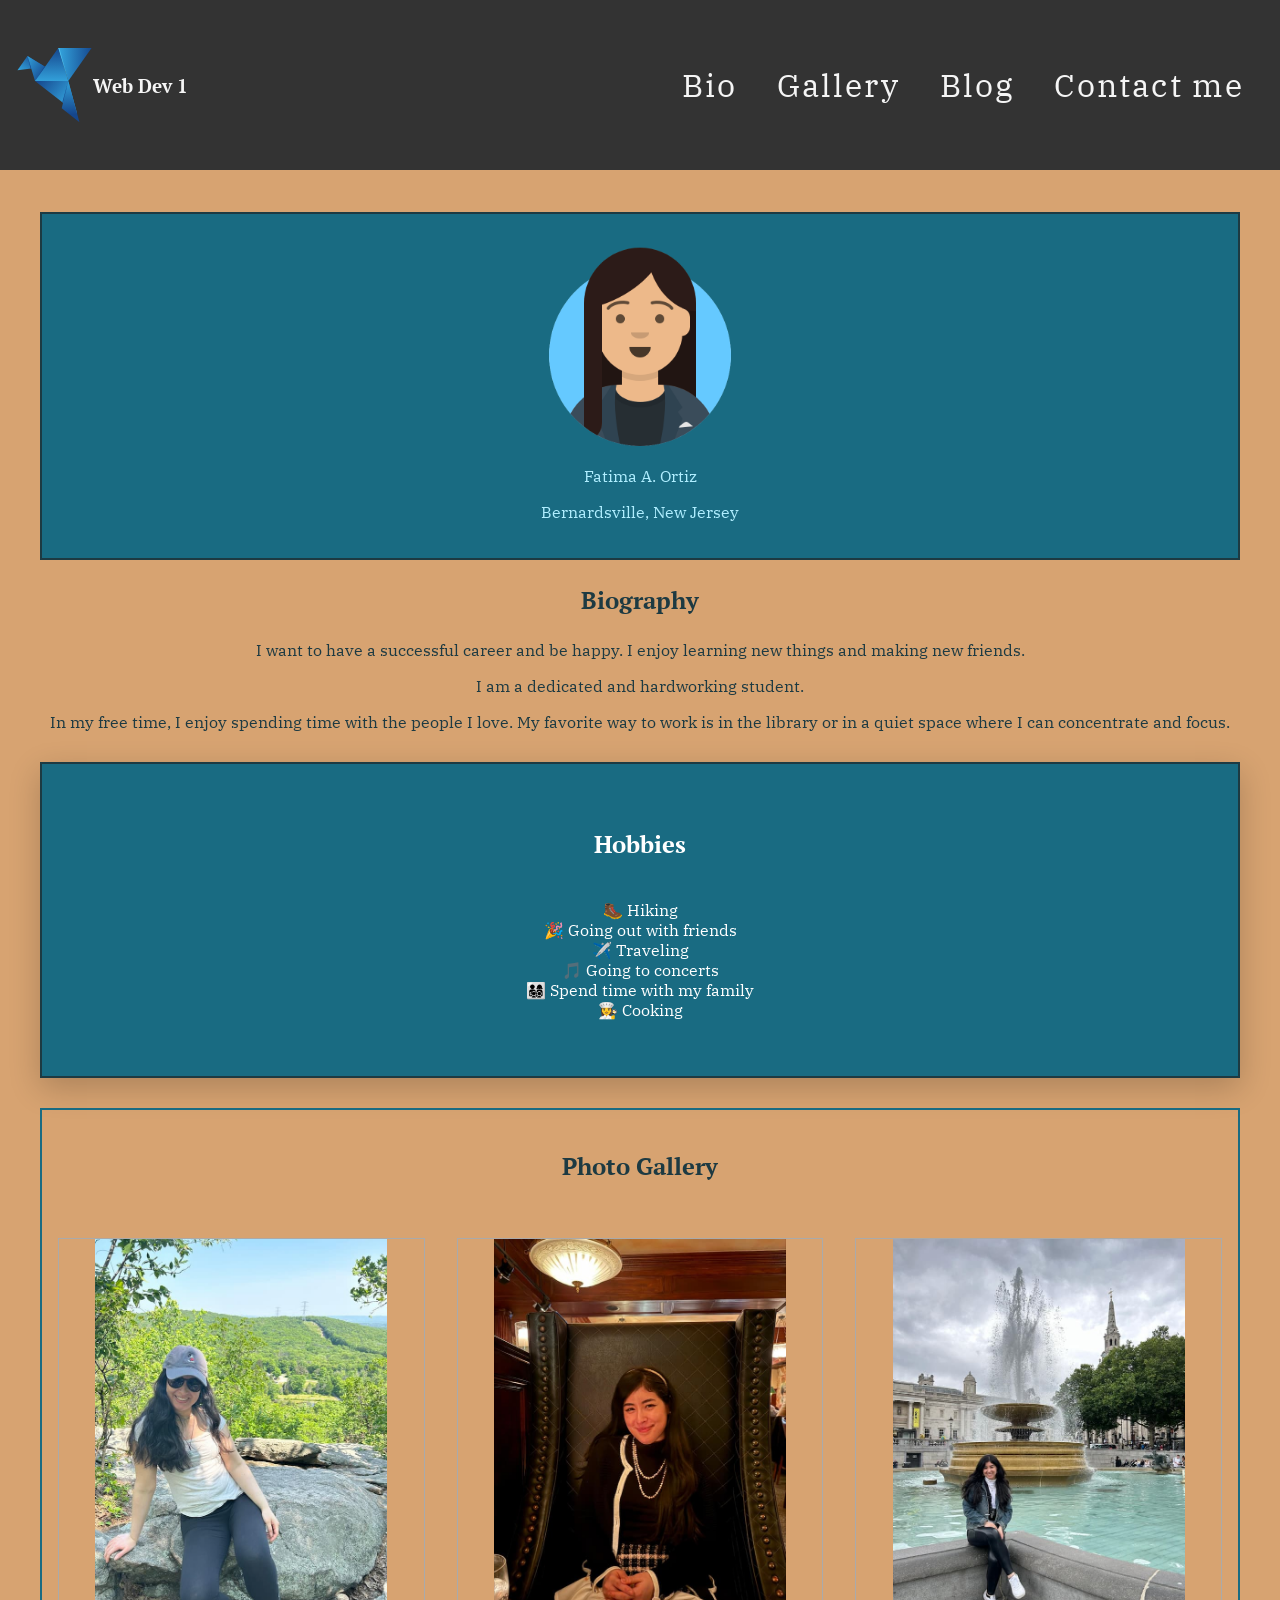
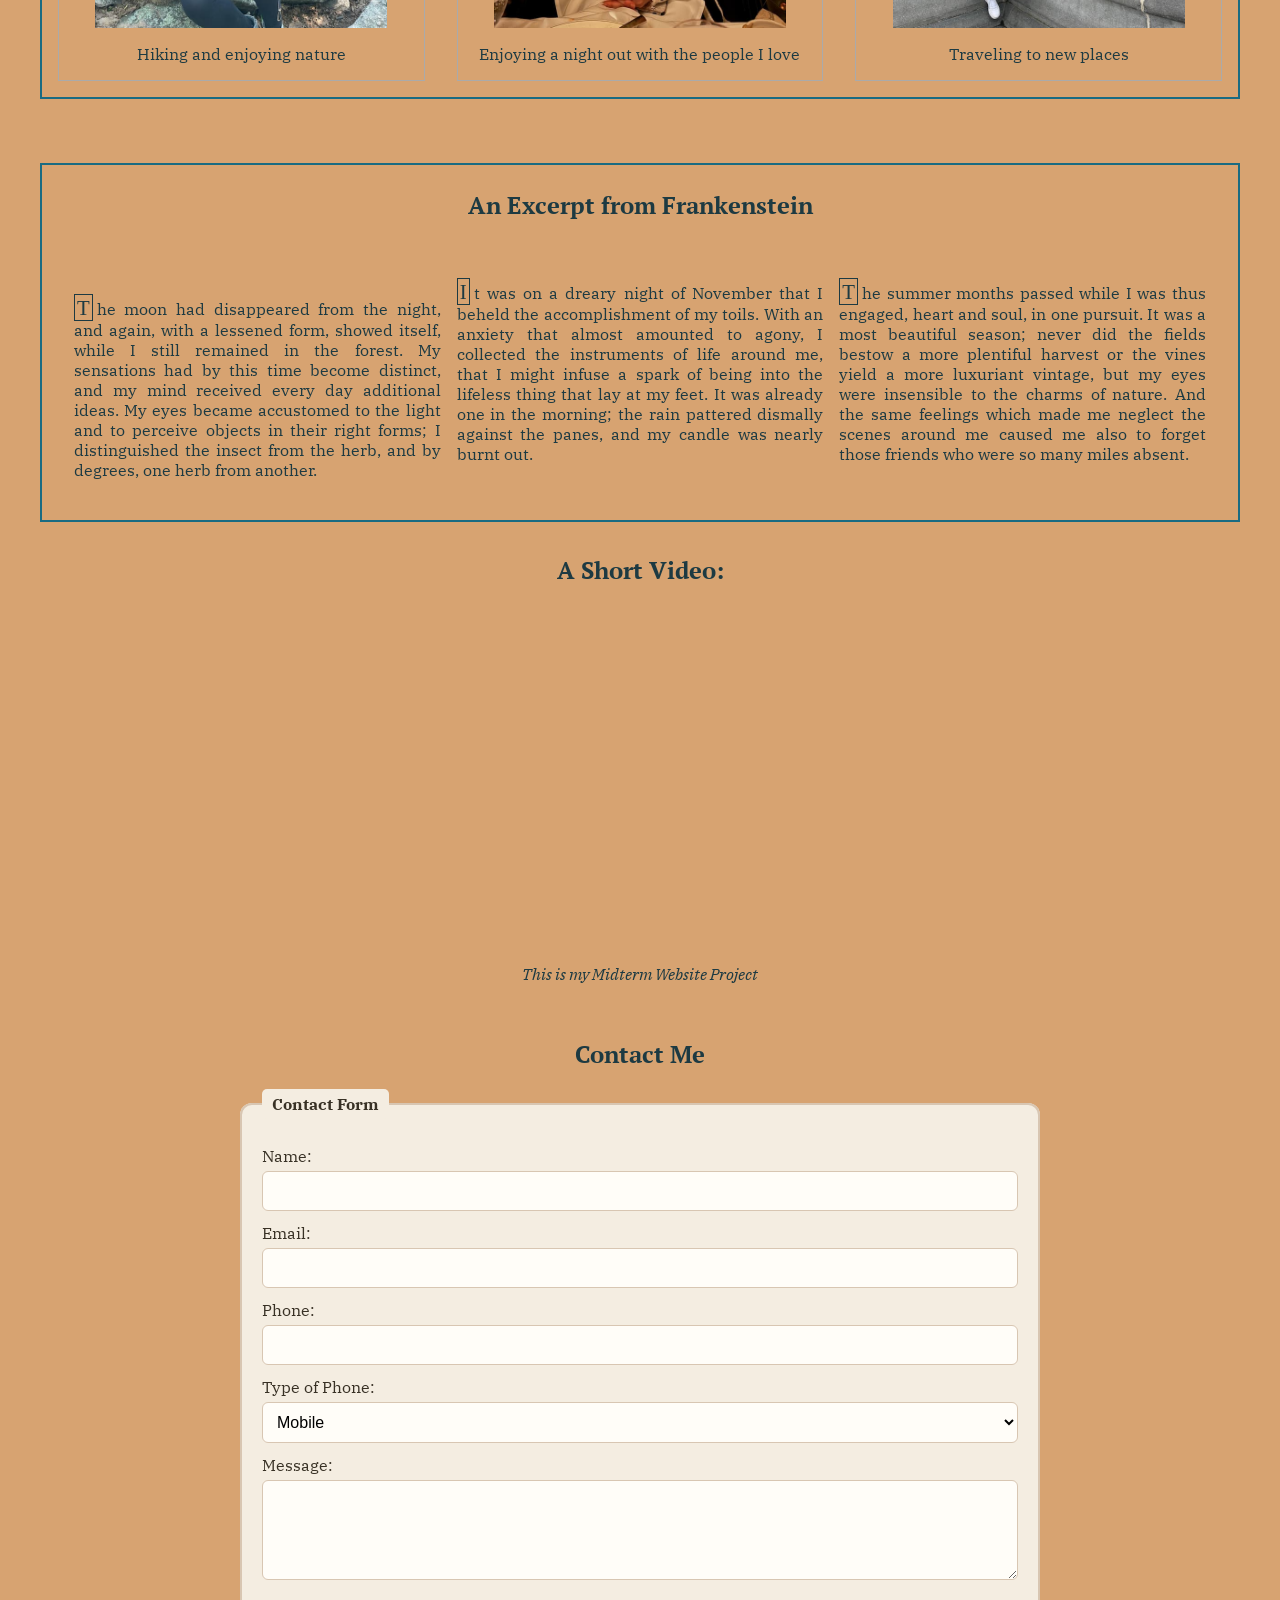
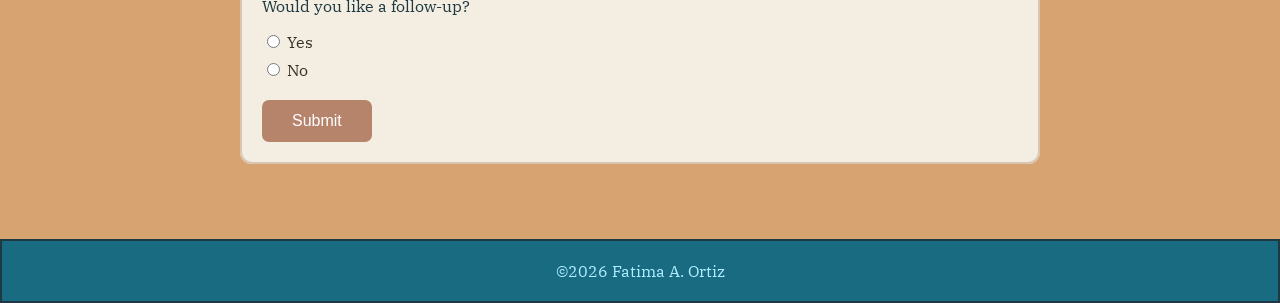
<file: index.html>
<!DOCTYPE html>
<html lang="en">
<head>
    <meta charset="UTF-8">
    <meta name="viewport" content="width=device-width, initial-scale=1.0">
    <title>About Me</title>

    <link rel="preconnect" href="https://fonts.googleapis.com">
    <link rel="preconnect" href="https://fonts.gstatic.com" crossorigin>
    <link href="https://fonts.googleapis.com/css2?family=IBM+Plex+Serif:wght@400;700&family=PT+Serif:wght@400;700&display=swap" rel="stylesheet">
    <link rel="stylesheet" href="./css/style.css">
    <link rel="stylesheet" href="./css/nav.css">
</head>
<body>
    <header>
        <nav class="navbar">
            <div class="logo">
                <img src="./bob.svg" alt="Blue Origami Logo">
        <h1>Web Dev 1</h1>
            </div>
            <div class="navbar-links">
                <ul>
                    <li><a href="#bio">Bio</a></li>
                    <li><a href="#gallery">Gallery</a></li>
                    <li><a href="#lit">Blog</a></li>
                    <li><a href="#contact">Contact me</a></li>
                </ul>
            </div>

        </nav>
    </header>

    <main>
        <section id="hero">
            <img src="./avataaars.png" alt="My Avatar">

            <div>
                <p>Fatima A. Ortiz</p>
                <p>Bernardsville, New Jersey</p>
            </div>
        </section>

        <section id="bio">
            <h2>Biography</h2>
            <div>
                <p>I want to have a successful career and be happy. I enjoy learning new things and making new friends.</p>
                <p>I am a dedicated and hardworking student.</p>
                <p>In my free time, I enjoy spending time with the people I love. My favorite way to work is in the library or in a quiet space where I can concentrate and focus.</p>
            </div>
        </section>
        <section id="hobbies">
            <h2>Hobbies</h2>
            <ul class="hobbies-list">
                <li>Hiking</li>
                <li>Going out with friends</li>
                <li>Traveling</li>
                <li>Going to concerts</li>
                <li>Spend time with my family</li>
                <li>Cooking</li>
            </ul>
            <div>
        
            </div>
        </section>
        <section id="gallery">

            <h2>Photo Gallery</h2>
            <hr>
            <figure>
                <img src="img/hiking-640w.jpg.jpg" alt="Hiking">
                <figcaption>Hiking and enjoying nature</figcaption>
            </figure>
            <hr>
        <figure>
            <img src="img/me-at-a-restaurant-640w.jpg.jpg" alt="going out">
            <figcaption>Enjoying a night out with the people I love</figcaption>
        </figure>
    <hr>
    <figure>
        <img src="img/me-fontain-640w.jpg.jpg" alt="traveling">
        <figcaption>Traveling to new places</figcaption>
    </figure>
        </section>
        <article id="lit">
            <h2>An Excerpt from Frankenstein</h2>
            <div>
                <p>The moon had disappeared from the night, and again, with a lessened form, showed itself, while I still remained in the forest. My sensations had by this time become distinct, and my mind received every day additional ideas. My eyes became accustomed to the light and to perceive objects in their right forms; I distinguished the insect from the herb, and by degrees, one herb from another.</p>

                <p>It was on a dreary night of November that I beheld the accomplishment of my toils. With an anxiety that almost amounted to agony, I collected the instruments of life around me, that I might infuse a spark of being into the lifeless thing that lay at my feet. It was already one in the morning; the rain pattered dismally against the panes, and my candle was nearly burnt out.</p>

                <p>The summer months passed while I was thus engaged, heart and soul, in one pursuit. It was a most beautiful season; never did the fields bestow a more plentiful harvest or the vines yield a more luxuriant vintage, but my eyes were insensible to the charms of nature. And the same feelings which made me neglect the scenes around me caused me also to forget those friends who were so many miles absent.</p>
            </div>
        </article>
        <section id="video">
    <h2>A Short Video:</h2>
    <iframe id="myVideo" width="560" height="315" src="https://www.youtube.com/embed/iJjx0T3_pnQ?si=vKFcRoe_axyt-e43" title="YouTube video player" frameborder="0" allow="accelerometer; autoplay; clipboard-write; encrypted-media; gyroscope; picture-in-picture; web-share" referrerpolicy="strict-origin-when-cross-origin" allowfullscreen>

</iframe>
<p class="video-caption">This is my Midterm Website Project</p>
        </section>
   
<section id="contact">
    <h2>Contact Me</h2>

        <form action="https://api.web3forms.com/submit" method="POST">
            <input type="hidden" name="access_key" value="e9811453-16ac-4a80-8a53-f7305ad87164">

            <input type="hidden" name="subject" value="New message from my About Me page">
<input type="hidden" name="redirect" value="https://amanda-orr.github.io/fa26-about-me-amanda-orr/thanks.html">
        <fieldset>
            <legend><span>Contact Form</span></legend>

            <label for="name">Name:</label>
            <input type="text" id="name" name="name" required>

            <label for="email">Email:</label>
            <input type="email" id="email" name="email" required>

            <label for="phone">Phone:</label>
            <input type="tel" id="phone" name="phone">

            <label for="phone-type">Type of Phone:</label>
            <select id="phone-type" name="phone-type">
                <option value="mobile">Mobile</option>
                <option value="home">Home</option>
                <option value="work">Work</option>
            </select>

            <label for="message">Message:</label>
            <textarea id="message" name="message"></textarea>

            <p>Would you like a follow-up?</p>
            <ul>
                <li>
                    <input type="radio" id="yes" name="followup" value="yes">
                    <label for="yes">Yes</label>
                </li>
                <li>
                    <input type="radio" id="no" name="followup" value="no">
                    <label for="no">No</label>
                </li>
            </ul>

            <div class="h-captcha" data-captcha="true"></div>
            <button type="submit">Submit</button>
        </fieldset>
    </form>
</section>

    </main>

<footer>
       ©2026 Fatima A. Ortiz
    
    </footer>
    
   <script src="https://web3forms.com/client/script.js" async defer></script> 
</body>
</html>
</file>
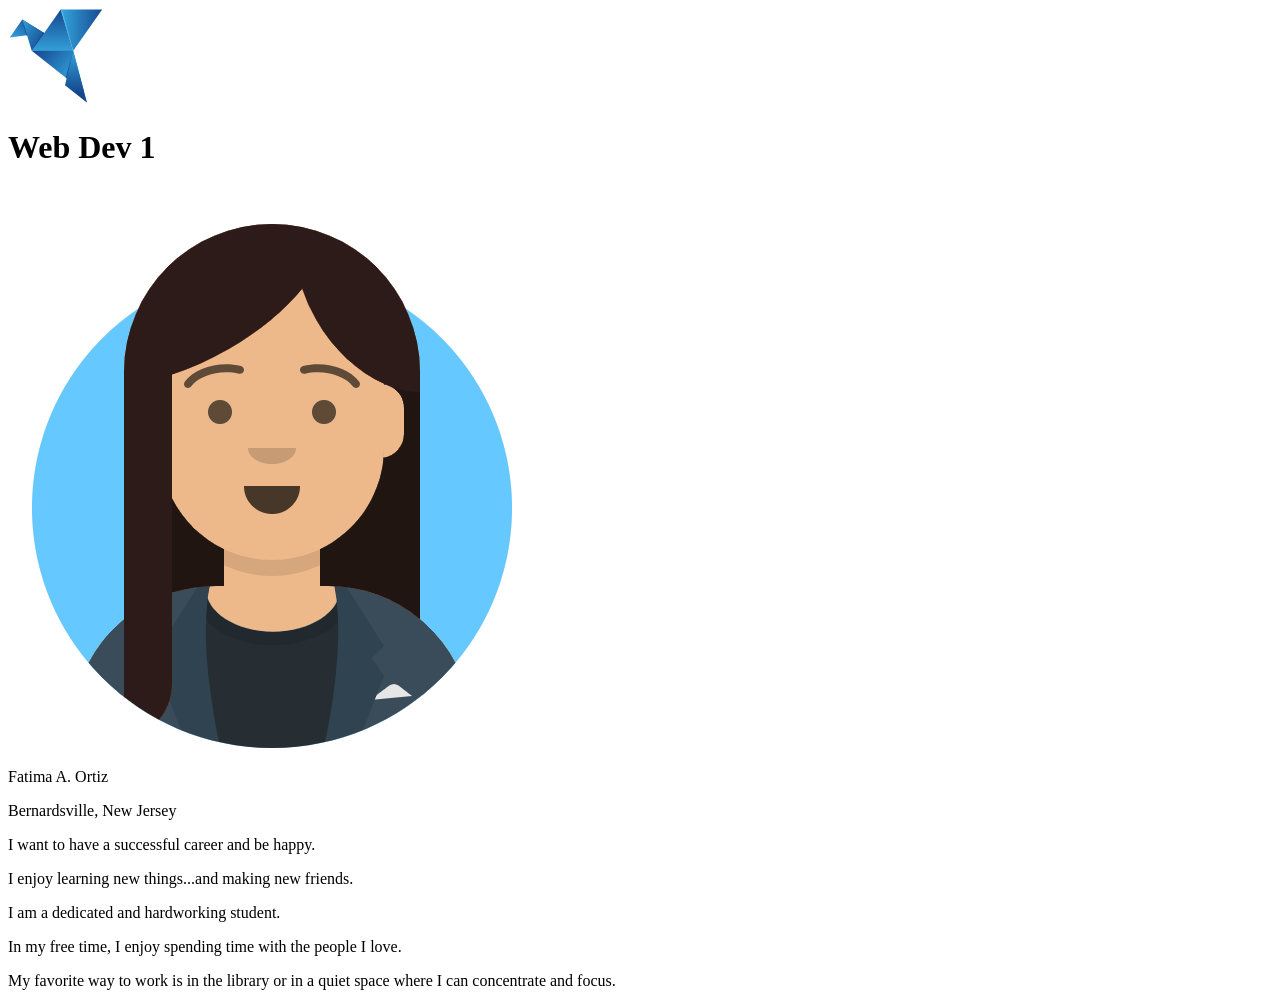
<file: fa26-about-me-amanda-orr-main/Adding HTML, Images, Text/img/index.html>
<!DOCTYPE html>
<html lang="en">
<head>
    <meta charset="UTF-8">
    <meta name="viewport" content="width=device-width, initial-scale=1.0">
    <title>About Me</title>
</head>
<body>
    <header>
        <img src="bob.svg" alt="Blue Origami Logo">
    </header>
    <h1>Web Dev 1</h1>

    <main>
        <section>
            <img src="avataaars.png" alt="My Avatar">

            <div>
                <p>Fatima A. Ortiz</p>
                <p>Bernardsville, New Jersey</p>
            </div>
        </section>
        <section>
            <div>
                <p>I want to have a successful career and be happy.
                    <p> I enjoy learning new things...and making
                        new friends.
                    <p>I am a dedicated and hardworking student.

                    </p>In my free time, I enjoy spending time with
                    the people I love.
                    </p>  My favorite way to work is in the library or
                    in a quiet space where I can concentrate and focus.         
        </section>
    </main>
</body>
</html>
</file>
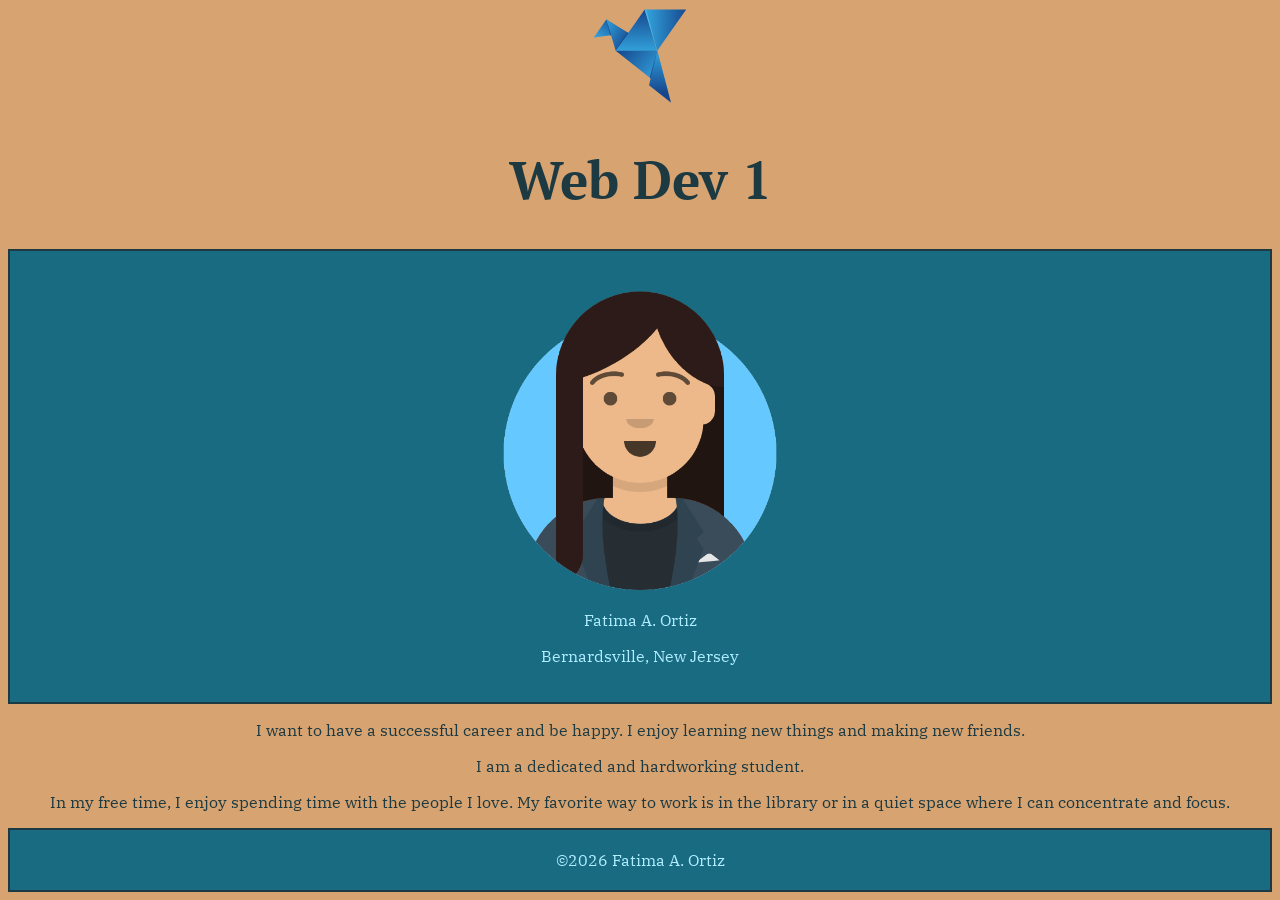
<file: fa26-about-me-amanda-orr/Adding HTML, Images, Text/img/index.html>
<!DOCTYPE html>
<html lang="en">
<head>
    <meta charset="UTF-8">
    <meta name="viewport" content="width=device-width, initial-scale=1.0">
    <title>About Me</title>

    <link rel="preconnect" href="https://fonts.googleapis.com">
    <link rel="preconnect" href="https://fonts.gstatic.com" crossorigin>
    <link href="https://fonts.googleapis.com/css2?family=IBM+Plex+Serif:wght@400;700&family=PT+Serif:wght@400;700&display=swap" rel="stylesheet">
    <link rel="stylesheet" href="./css/style.css">
</head>
<body>
    <header>
        <img src="./bob.svg" alt="Blue Origami Logo">
        <h1>Web Dev 1</h1>
    </header>

    <main>
        <section id="hero">
            <img src="./avataaars.png" alt="My Avatar">

            <div>
                <p>Fatima A. Ortiz</p>
                <p>Bernardsville, New Jersey</p>
            </div>
        </section>

        <section id="bio">
            <div>
                <p>I want to have a successful career and be happy. I enjoy learning new things and making new friends.</p>
                <p>I am a dedicated and hardworking student.</p>
                <p>In my free time, I enjoy spending time with the people I love. My favorite way to work is in the library or in a quiet space where I can concentrate and focus.</p>
            </div>
        </section>
    </main>

    <footer>
       ©2026 Fatima A. Ortiz
    </footer>
</body>
</html>
</file>
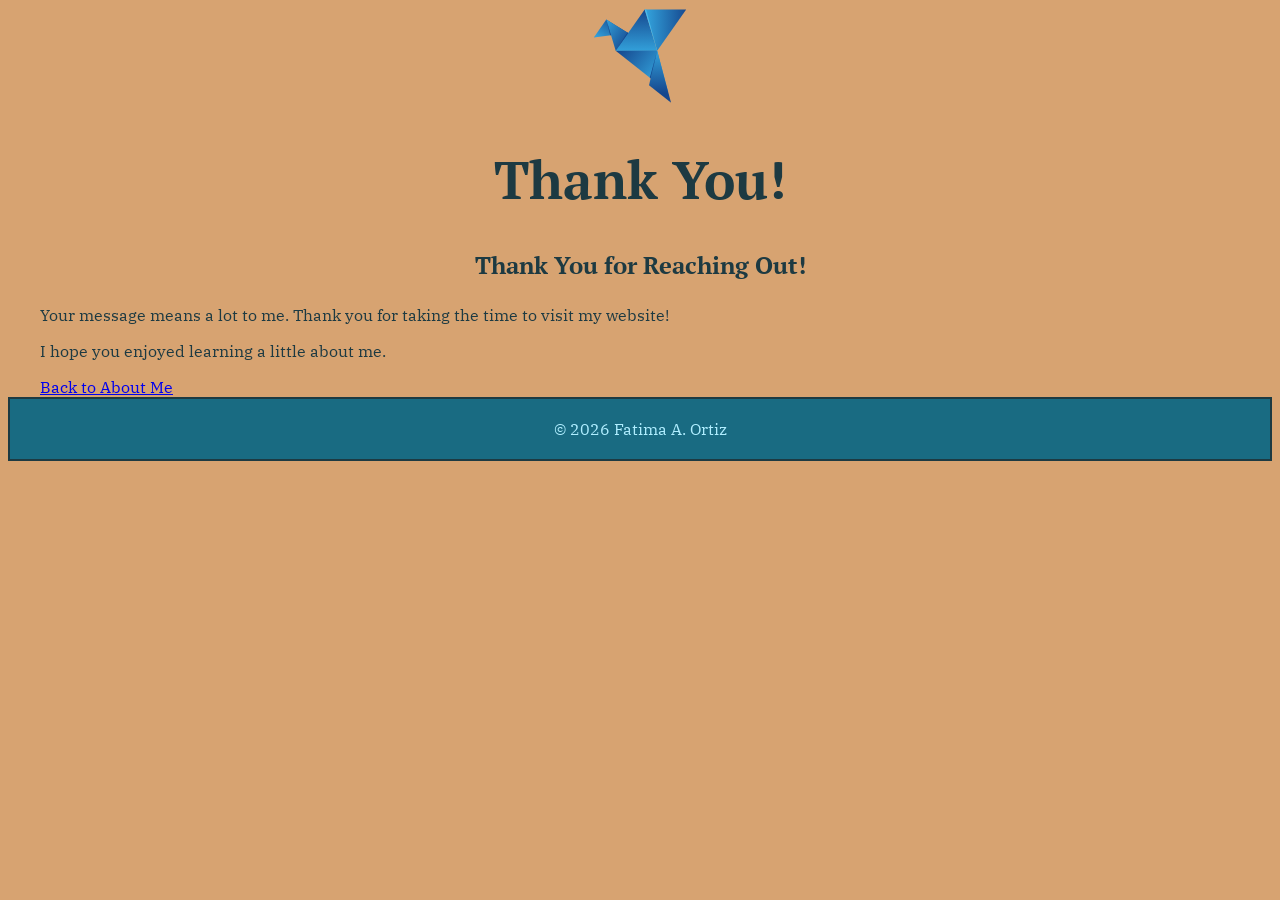
<file: thanks.html>
<!DOCTYPE html>
<html lang="en">
<head>
    <meta charset="UTF-8">
    <meta name="viewport" content="width=device-width, initial-scale=1.0">
    <title>Thank You!</title>

    <link rel="preconnect" href="https://fonts.googleapis.com">
    <link rel="preconnect" href="https://fonts.gstatic.com" crossorigin>
    <link href="https://fonts.googleapis.com/css2?family=IBM+Plex+Serif:wght@400;700&family=PT+Serif:wght@400;700&display=swap" rel="stylesheet">

    <link rel="stylesheet" href="./css/style.css">
</head>

<body>

    <header>
        <img src="./bob.svg" alt="Blue Origami Logo">
        <h1>Thank You!</h1>
    </header>

    <main id="thank-you">

        <div class="thank-you-box">
            <h2>Thank You for Reaching Out!</h2>

            <p>
                Your message means a lot to me.
                Thank you for taking the time to visit my website!
            </p>

            <p>I hope you enjoyed learning a little about me.</p>

            <a href="index.html" class="back-button">
                Back to About Me
            </a>
        </div>

    </main>

    <footer>
        © 2026 Fatima A. Ortiz
    </footer>

</body>
</html>
</file>
<file: css/style.css>
body{
    font-family:'IBM Plex Serif';
    background-color:#D7A371;
    color: #1D3A42;
}

h1, h2, h3, h4, h5, h6{
    font-family:"PT Serif";
    text-align:center; 

}
h2{
    margin: 1em; 
}
h1{
    font-size: 40pt;
}

header{
    text-align:center;
}
    
    #hero, footer{
    color:#B0EEFF;
    border: 2px solid #1D3A42;
    background-color:#196B82;
    text-align:center; 
    padding: 20px; 
}

#hero img{
    width: 200px; 
}

#bio{
    text-align:center
}
#hobbies{
    text-align:center;
    padding: 40px;
    border: 2px solid #1D3A42;
    background-color: #196B82;
    border-radius: 0px;
    margin: 30px auto;
    color: white;
    box-shadow: 0 10px 30px rgba(0,0,0,0.2);
}
#hobbies{
    display: flex;
    flex-direction: column;
    align-items: center;
}
.hobbies-list li:nth-child(1)::before {
    content: "🥾 ";
}.hobbies-list li:nth-child(2)::before {
    content: "🎉 ";
}

.hobbies-list li:nth-child(3)::before {
    content: "✈️ ";
}
#hobbies li:nth-child(4)::before {
    content: "🎵 ";
}

#hobbies li:nth-child(5)::before {
    content: "👨‍👩‍👧‍👦 ";
}
.hobbies-list li:nth-child(6)::before {
    content: "👩‍🍳 ";
}

    #hobbies ul {
    list-style: none;
    padding: 0;
}
#gallery{ 
    border: 2px solid #196B82;
    margin-bottom: 4rem;
    padding: 1rem
}
#gallery h2{
    text-align:center;

}
#gallery img{
    width: 80%;
    height: auto;
    object-fit: cover;
    display: block;
}
#gallery figure{
    text-align: center;
    margin: 0;
    display: grid;
    grid-template-columns: 2fr 1fr;
    border: 1px solid #aaa;
}
#lit{
    border: 2px solid #196B82;
    margin-bottom: 2rem;
}
#lit div{
    padding:2rem;
    max-width: 40rem;
    margin: 0 auto; 
}
#lit div p{
    padding: 0.2rem 0;
    text-align: justify;

}
#lit p::first-letter {
    font-family: "UnifrakturCook", cursive;
    font-size: 1.3rem;
    color: #1D3A42;
    border: 1px solid #1D3A42;
    padding: 1px 2px;
    margin-right: 4px;
}
main {
    max-width: 1200px;
    margin: 0 auto;
}

/*tablet size*/
@media screen and (min-width: 60em) {
 figure{
    display:grid;
        grid-template-columns: 2fr 1fr;
    }
} 
figcaption{
display: flex;
justify-content: center;
align-items: center;
font-size: 1rem;
margin: 1rem 0;
}

figure img{
    width: 100%;
}

#lit div{
max-width: 100%;
columns: 20rem;
}

/*larger screen size*/
@media screen and (min-width:70em) {

    #gallery{
        display:grid;
        grid-template-columns: 1fr 1fr 1fr;
        gap: 2rem;
        padding: 1rem;
    }

    #gallery h2{
        grid-column: 1 / -1;
    }

    #gallery figure{
        display: flex;
    flex-direction: column;
    align-items: center;
    min-width: 0;
    margin: 0;
    }

    hr{
        display:none;
    }
}
#myVideo {
    display: block;
    width: 90%;
    max-width: 600px;
    aspect-ratio: 16 / 9;
    height: auto;
    margin: 0 auto;
    border: none;
}
video {
    max-width: 100%;
}
.video-caption {
    text-align: center;
    font-size: 1rem;
    font-style: italic;
}



/* Contact Form */

#contact {
    padding: 10px;
    margin: 20px auto;
}



#contact legend {
    color: #383125;
    font-weight: bold;
    padding: 0;
}

#contact legend span {
    background-color: #F4EDE1;
    padding: 5px 10px;
    border-radius: 5px;
}
#contact fieldset {
    background-color: #F4EDE1;
    border: 2px solid #D8C6B2;
    border-radius: 12px;
    padding: 20px;
    max-width: 800px;
    margin: 20px auto;
    box-sizing: border-box;
}


#contact label {
    display: block;
    color: #383125;
    margin-top: 12px;
    margin-bottom: 5px;
}

#contact input:not([type="radio"]),
#contact select,
#contact textarea {
    display: block;
    width: 100%;
    padding: 10px;
    margin-bottom: 12px;
    border: 1px solid #D8C6B2;
    border-radius: 6px;
    box-sizing: border-box;
    font-size: 16px;
    background-color: #FFFDF8;
}

#contact textarea {
    height: 100px;
}

/* Follow-up Options */

#contact input[type="radio"] {
    accent-color: #B6836B;
}

#contact ul {
    list-style: none;
    padding: 0;
}

#contact ul li {
    margin: 8px 0;
}

#contact ul label {
    display: inline;
}

/* Captcha */

#contact [data-captcha="true"] {
    margin: 20px 0;
}

/* Submit Button */

#contact button {
    background-color: #B6836B;
    color: white;
    padding: 12px 30px;
    border: none;
    border-radius: 7px;
    font-size: 16px;
    cursor: pointer;
}

#contact button:hover {
    background-color: #383125;
}

/* Mobile Screens */

@media (max-width: 480px) {
    #contact {
        padding: 5px;
    }

    #contact fieldset {
        padding: 15px;
    }

    #contact button {
        width: 100%;
    }
}
</file>
<file: css/nav.css>
/* make scrolling smooth */
html{
    scroll-behavior:smooth;
}

/* 
 get rid of padding & sizing on body so
 header is at top
*/
body{ 
    box-sizing: border-box;
    padding:0;
    margin:0;

}

/* add some padding back to rest of page */
main{
padding: 2vw;
}

/* navbar */
.navbar{
    background-color:#333;
    color: whitesmoke;
    display:flex;
    flex-direction: column;
    font-size: 1.5rem;
    margin-bottom: 1rem;
    padding: 1rem;

}


/* logo */

.logo {
    display: flex;
    align-items: center;

}
.logo img{
    height: 6vw;
    width: 6vw;


}
.logo h1{
font-size: 1.2rem;

}

/* navigation list */
.navbar-links li {
    list-style: none;
    display: block;
    padding: 0.5rem 0;
}

/*  
 style all a tags in header 
 and then on hover
*/

.navbar-links a{ 
    color: whitesmoke;
    background-color: #333;
    font-size: 2rem;
    padding: 1rem 1.25rem;
    letter-spacing: 2px;
    text-decoration: none;
    display: inline-block;

}
.navbar-links a:hover,
.navbar-links a:focus{
color: #333;
background-color: whitesmoke;
border-radius: 10px;
outline: none;
}






/* 
media query for non-mobile nav bar
min-width set to width of nav elements 
such that no text wraps 
*/
@media screen and (min-width:60rem){
    /* .navbar-links{
        display: flex;
        flex-direction: row;
        justify-content: space-between;

    } */
    .navbar{
        flex-direction: row;
        justify-content:space-between;
    
    }
    .navbar ul{
        display: flex;
        justify-content: space-between;
    }
}
</file>
<file: fa26-about-me-amanda-orr/Adding HTML, Images, Text/img/css/style.css>
body{
    font-family:'IBM Plex Serif';
    background-color:#D7A371;
    color: #1D3A42;
}

h1, h2, h3, h4, h5, h6{
    font-family:"PT Serif";
    font-size: 40pt; 
}

header{
    text-align:center;
}
    
    #hero, footer{
    color:#B0EEFF;
    border: 2px solid #1D3A42;
    background-color:#196B82;
    text-align:center; 
    padding: 20px; 
}

#hero img{
    width: 300px;
}

#bio{
    text-align:center
}
</file>
